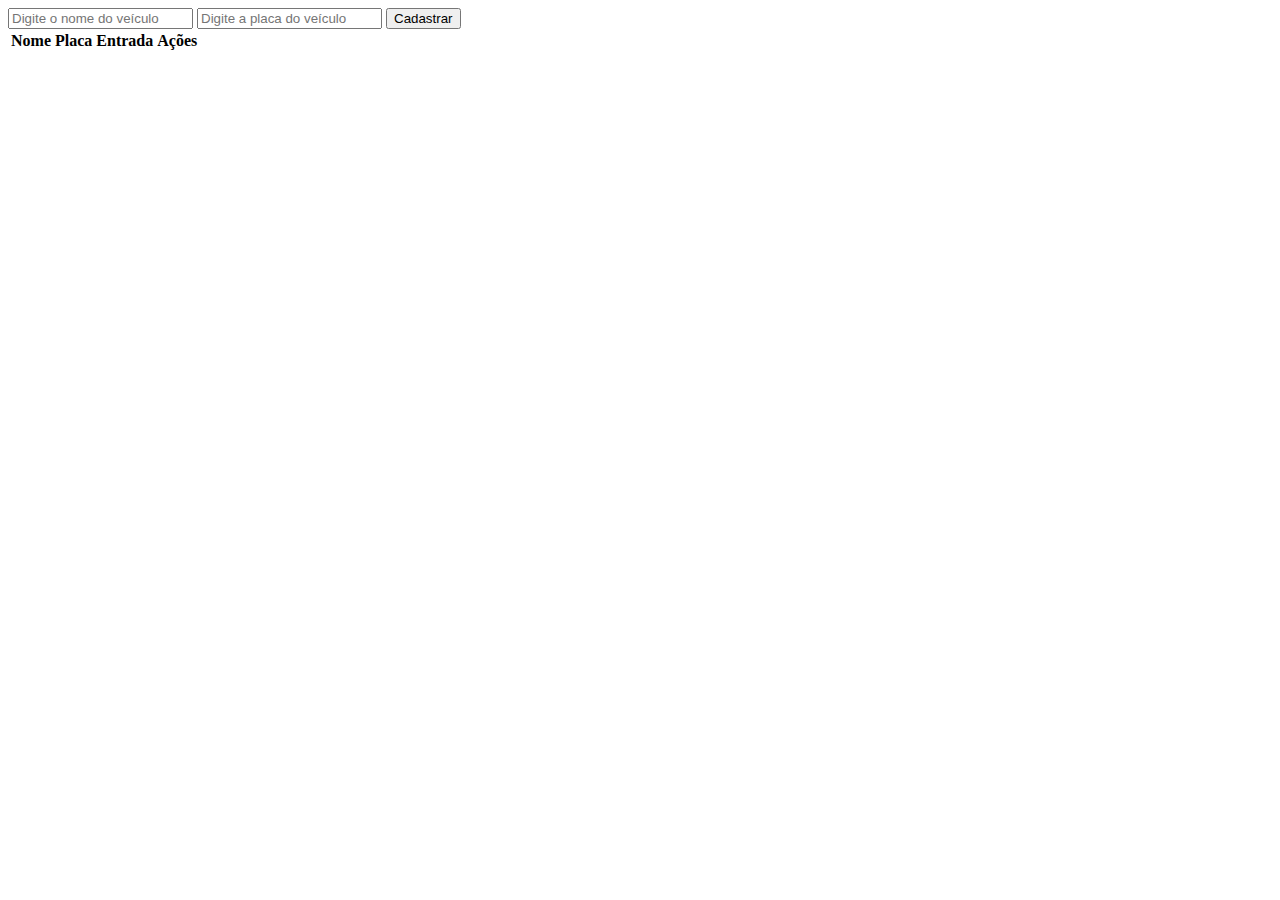
<file: Estacionamento DIO/index.html>
<!DOCTYPE html>
<html lang="en">
<head>
    <meta charset="UTF-8">
    <meta http-equiv="X-UA-Compatible" content="IE=edge">
    <meta name="viewport" content="width=device-width, initial-scale=1.0">
    <title>Estacionamento</title>
    
</head>
<body>
    <input type="text" id="nome" placeholder="Digite o nome do veículo" autocomplete="off">
    <input type="text" id="placa" placeholder="Digite a placa do veículo" autocomplete="off">
    <button id="cadastrar">Cadastrar</button>
    <table>
        <thead>
            <th>Nome</th>
            <th>Placa</th>
            <th>Entrada</th>
            <th>Ações</th>
        </thead>
        <tbody id="patio">

        </tbody>
    </table>
    <script src="script.js"></script>
</body>
</html>
</file>
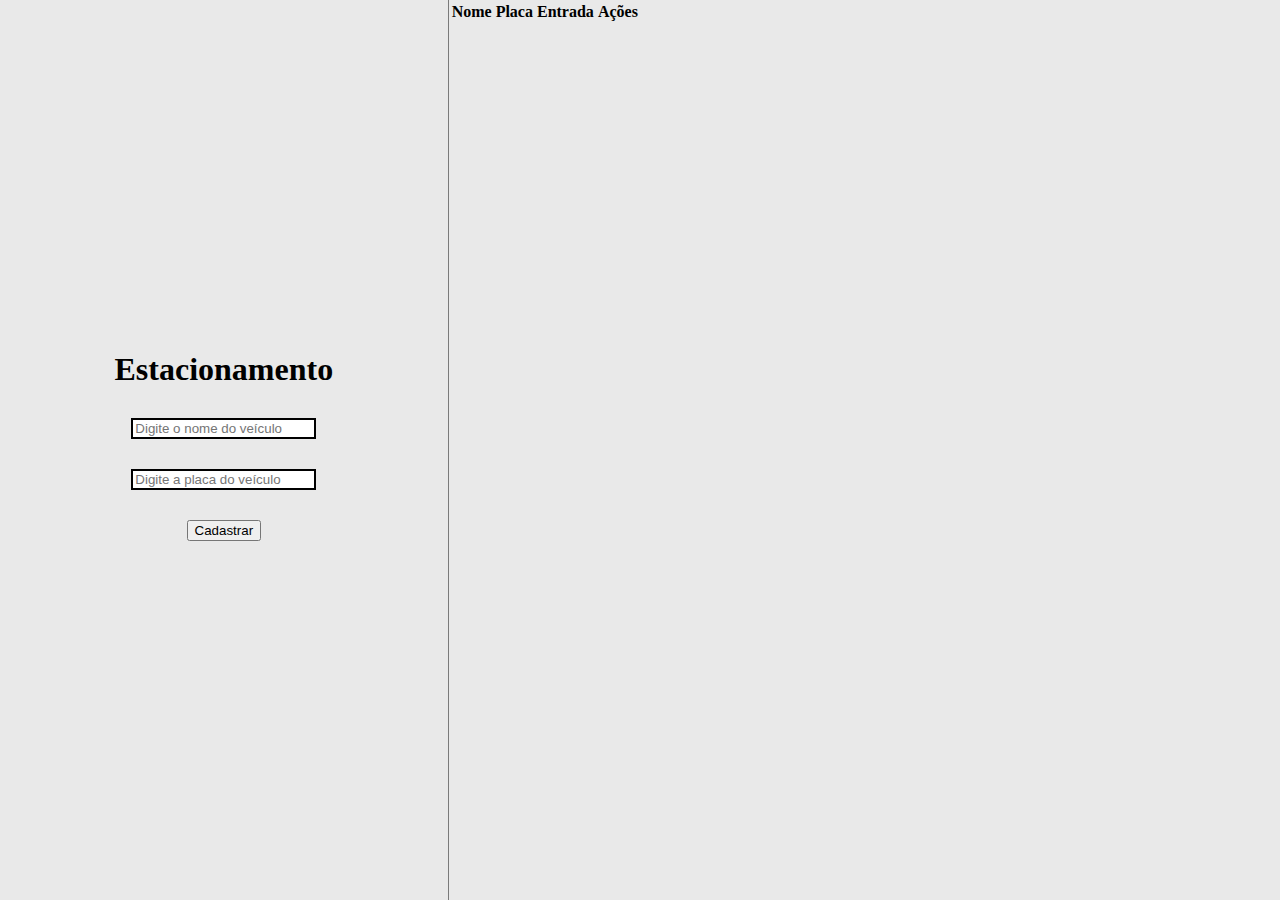
<file: Estacionamento-DIO-Bootstrap/index.html>
<!DOCTYPE html>
<html lang="en">
<head>
    <meta charset="UTF-8">
    <meta http-equiv="X-UA-Compatible" content="IE=edge">
    <meta name="viewport" content="width=device-width, initial-scale=1.0">
    <title>Estacionamento</title>
    <link href="https://cdn.jsdelivr.net/npm/bootstrap@5.1.3/dist/css/bootstrap.min.css" rel="stylesheet" integrity="sha384-1BmE4kWBq78iYhFldvKuhfTAU6auU8tT94WrHftjDbrCEXSU1oBoqyl2QvZ6jIW3" crossorigin="anonymous">
    <link rel="stylesheet" href="style.css">
</head>
<body class="">
    <div id="cadastro">
        <h1 class="el">Estacionamento</h1>
        <input type="text" id="nome" class="el form-control el-b" placeholder="Digite o nome do veículo" autocomplete="off">
        <input type="text" id="placa" class="el form-control el-b" placeholder="Digite a placa do veículo" autocomplete="off">
        <button id="cadastrar " class="el btn btn-dark btn-lg" >Cadastrar</button>
    </div>
   <div id="tabelinha">
        <table class="table tab ">
            <thead>
                <th class="table-dark">Nome</th>
                <th class="table-dark">Placa</th>
                <th class="table-dark">Entrada</th>
                <th class="table-dark">Ações</th>
            </thead>
            <tbody id="patio">

            </tbody>
        </table>
   </div>
    
    <script src="script.js"></script>
</body>
</html>
</file>
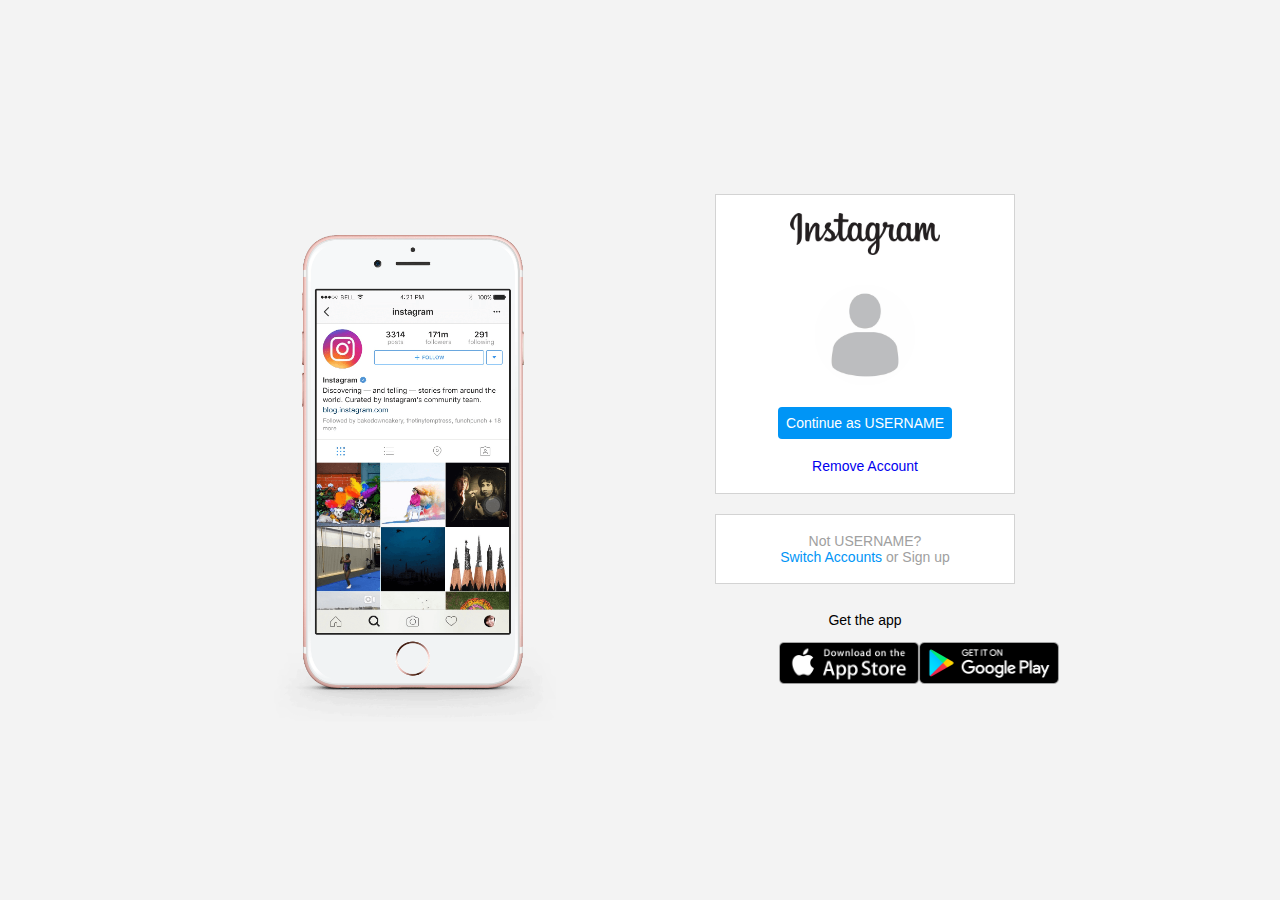
<file: FlexBoxDIO-Instagram/index.html>
<!DOCTYPE html>
<html lang="en">
<head>
    <meta charset="UTF-8">
    <meta http-equiv="X-UA-Compatible" content="IE=edge">
    <meta name="viewport" content="width=device-width, initial-scale=1.0">
    <title>Document</title>
    <link rel="stylesheet" href="style.css">
</head>
<body class="main">
    <section class="body">
        <div class="img">
            <img src="instagram-celular.png" alt="foto instagram-celular" class="imgcel">
        </div>
        <div class="login">
            <div class="principal">
               <p><img src="instagram-logo.png" alt="instagram-logo" class="instalogo"></p>
                <p><img src="perfil.jpg" alt="foto perfil" class="ftPerfil"></p>
                <p><a href="https://www.google.com.br/" class="button">Continue as USERNAME</a></p>
                <p><a href="https://www.google.com.br/" class="logout">Remove Account</a></p>
                
            </div>
            <div class="principal">
                <p>Not USERNAME?</p> 
                <p><a class="link" href="https://www.google.com.br/">Switch Accounts</a> or <a class="link" href="https://www.google.com.br/"></a> Sign up</p>
            </div>
            <footer class="footer">
                <p>Get the app</p>
                <div class="download"><img class="app" src="apple-button.png" alt="apple-button">
                <img class="app"src="googleplay-button.png" alt=""googleplay-button></div>
                
            </footer>
        </div>
    </section>
</body>
</html>
</file>
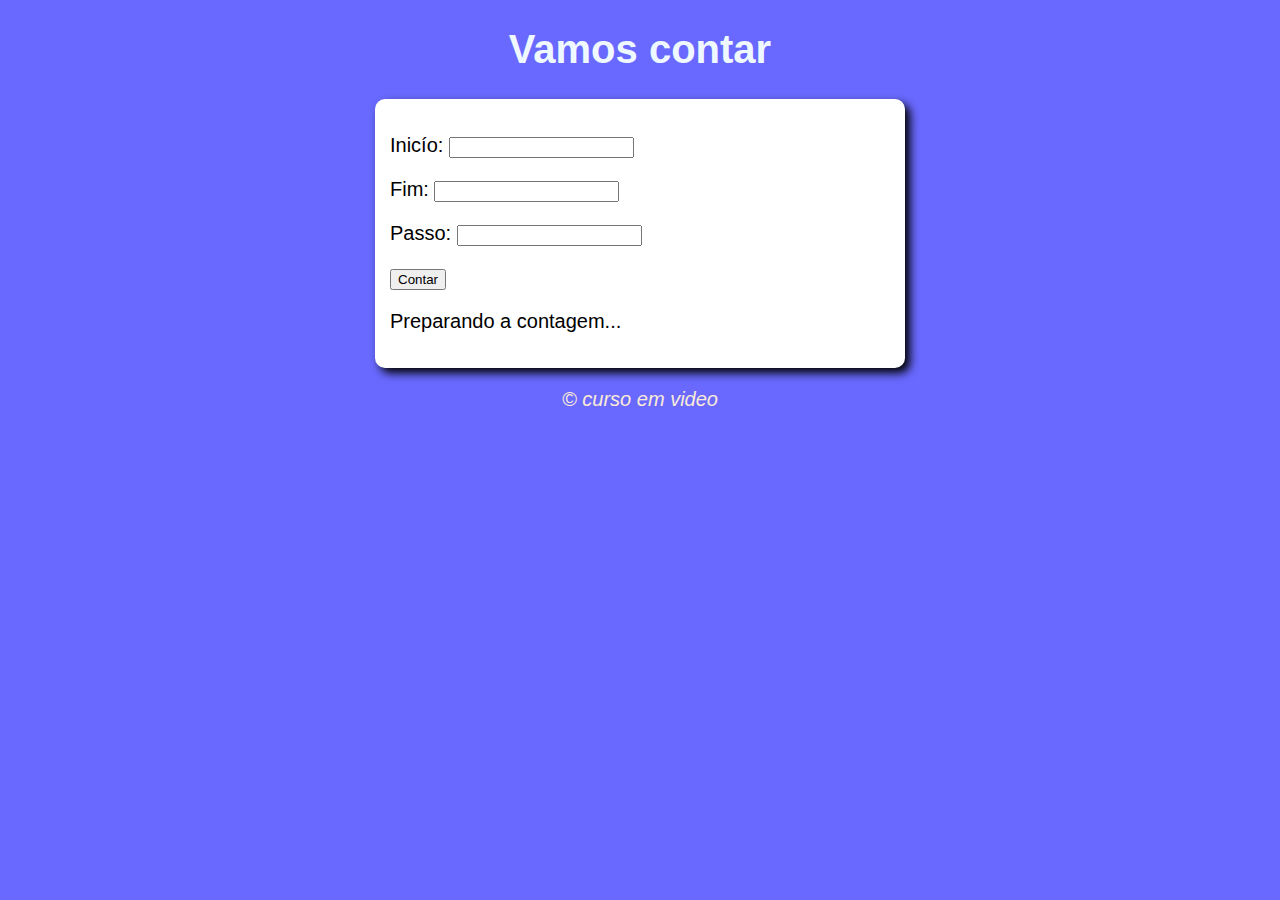
<file: Contador/contador.html>
<!DOCTYPE html>
<html lang="pt-BR">
<head>
    <meta charset="UTF-8">
    <meta http-equiv="X-UA-Compatible" content="IE=edge">
    <meta name="viewport" content="width=device-width, initial-scale=1.0">
    <title>Modelo de exercício</title>
    <link rel="stylesheet" href="style.css">
</head>
<body>
    <header>
        <h1>Vamos contar </h1>
    </header>
    <section>
        <div>
           <p>Inicío: <input type="number" id="início"></p> 
           <p>Fim: <input type="number" id="fim"></p>
           <p>Passo: <input type="number" id="passo"></p>
           <input type="button" value="Contar" onclick="contar()">
        </div>
        <div id="Contando">
            <p>Preparando a contagem...</p>
        </div>
    </section>
    <footer>
        <p>&copy; curso em video</p>
    </footer>
    <script src="script.js"></script>
</body>
</html>
</file>
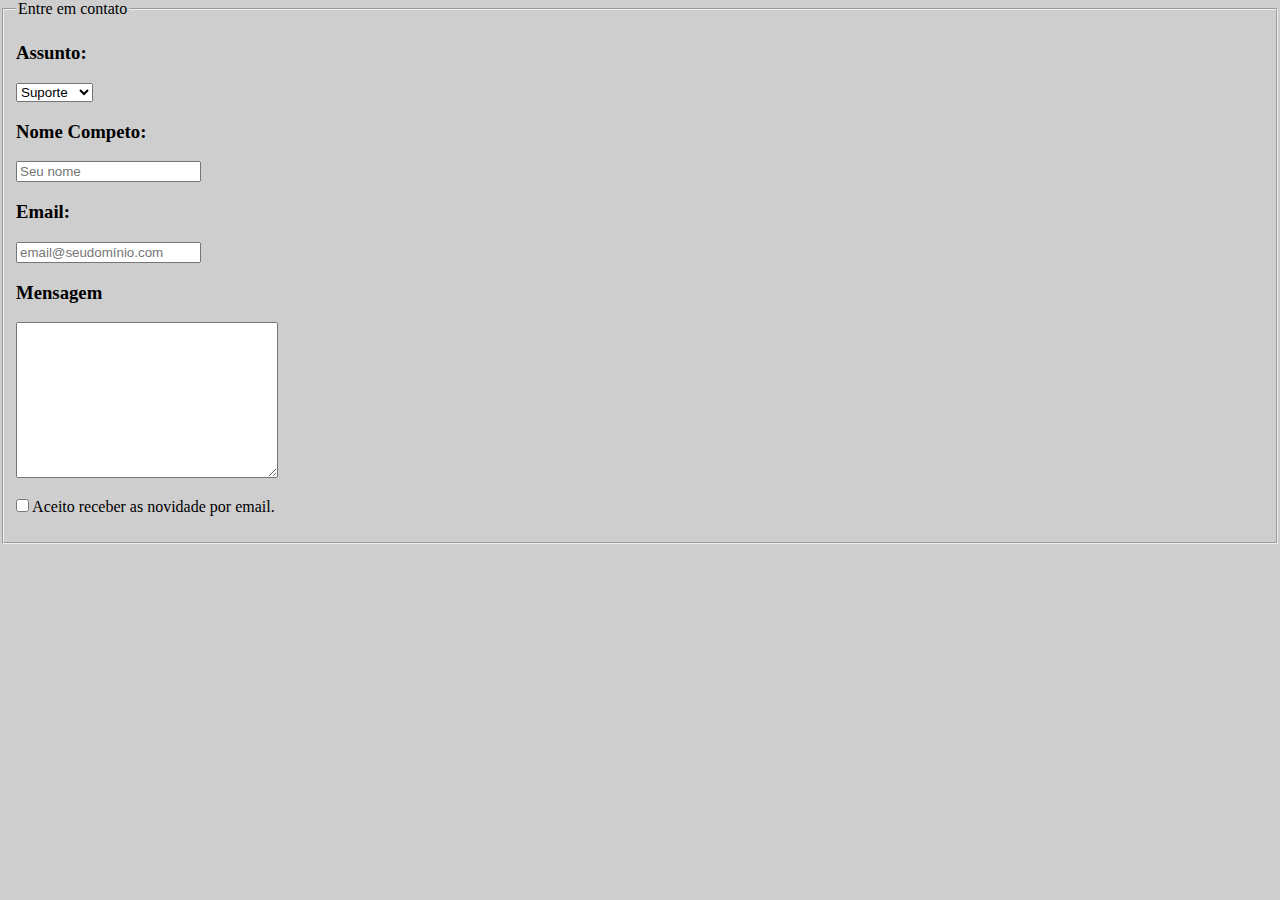
<file: Formulário/Form.html>
<!DOCTYPE html>
<html lang="en">
<head>
    <meta charset="UTF-8">
    <meta http-equiv="X-UA-Compatible" content="IE=edge">
    <meta name="viewport" content="width=device-width, initial-scale=1.0">
    <title>Document</title>
    <style>
        input{
            margin: 0;
            
        }
        body{
            margin: 0px;
        }
        form{
            background-color: rgb(206, 206, 206);
            height: 100vh;
        }
        
    </style>
</head>
<body>
    <form action=""> 
        <fieldset> 
            <legend>Entre em contato</legend>
            <p>
                <h3>Assunto:</h3>
                <select name="Assuntos" id="">
                    <option value="Suporte">Suporte</option>
                    <option value="Finanças">Finanças</option>
                    <option value="Outro">Outro</option>
                </select>
                <h3>
                    Nome Competo:
                 </h3>
                 <input type="text" name="Nome completo" id="nome" placeholder="Seu nome">
                 <h3>
                     Email:
                 </h3>
                 <input type="email" name="Email" id="mail" placeholder="email@seudomínio.com">
                 <h3>
                     Mensagem
                 </h3>
                 <textarea name="mensagem" id="" cols="30" rows="10"></textarea>
                 <p><input type="checkbox" name="" id=""> Aceito receber as novidade por email.</p>
        </fieldset> 
    </form>
       
    
</body>
</html>
</file>
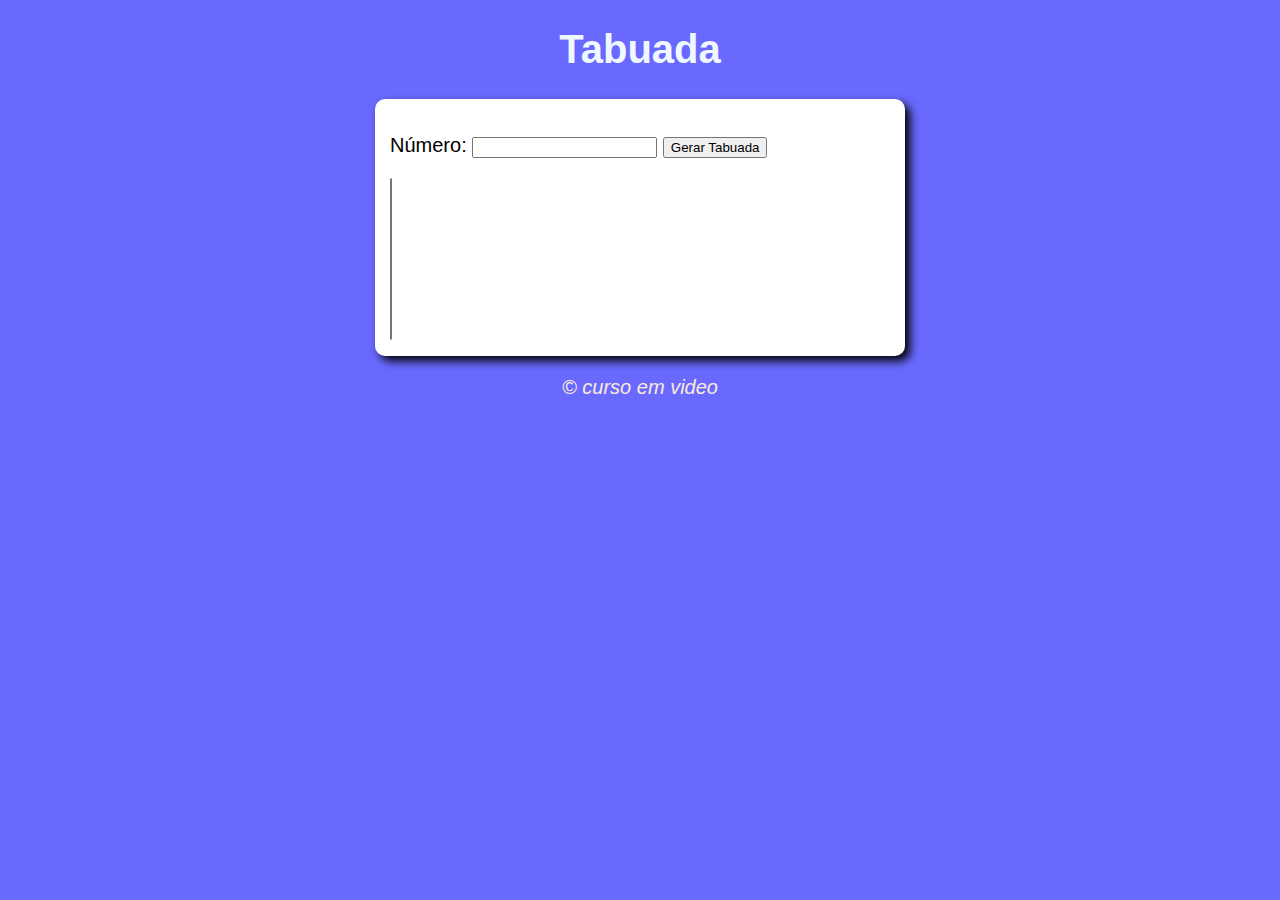
<file: Tabuada/tabuada.html>
<!DOCTYPE html>
<html lang="pt-BR">
<head>
    <meta charset="UTF-8">
    <meta http-equiv="X-UA-Compatible" content="IE=edge">
    <meta name="viewport" content="width=device-width, initial-scale=1.0">
    <title>Modelo de exercício</title>
    <link rel="stylesheet" href="style.css">
</head>
<body>
    <header>
        <h1>Tabuada</h1>
    </header>
    <section>
        <div>
            <p> Número: <input type="number" name="nun" id="nun"> <input type="button" value="Gerar Tabuada" onclick="gerar()"></p>
        </div>
        <div>
            <select name="trem" id="caixa" size="10">
            </select>   
        </div>
    </section>
    <footer>
        <p>&copy; curso em video</p>
    </footer>
    <script src="script.js"></script>
</body>
</html>
</file>
<file: Estacionamento-DIO-Bootstrap/style.css>
body{
    display: flex;
    margin: 0;
    background-color: rgb(233, 233, 233);

}
#cadastro{
    display: flex;
    align-items: center;
    justify-content: center;
    flex-direction: column;
    height: 100vh;
    width: 35vw;
    border-right: 1px solid rgb(122, 122, 122);
}

#tabelinha{
    width: 65vw;
    height: 100vh;
    
}

.el {
    margin-bottom: 30px;
  
}

.tab{
    background-color: rgb(233, 233, 233);
}

.el-b{
    border: 2px solid black;
}
</file>
<file: FlexBoxDIO-Instagram/style.css>
*{
    padding: 0;
    margin:0;
    box-sizing: border-box;
    text-decoration: none;
    font-size: 14px;
    font-family: sans-serif;

}

.img{
    display: flex;
    align-items: center;
    justify-content: center;
    width: 50%;
}

.imgcel {
    height: 550px;
}
.body{
    display: flex;
    flex-direction: row;
    align-items: center;
    justify-content: center;
    width: 60%;
    min-width: 100vh;
}
.main{
    display: flex;
    width: 100%;
    min-height: 100vh;
    background-color: rgb(243, 243, 243);
    justify-content: center;
    
}

.principal{
   
    max-width: 300px;
    display: flex;
    flex-direction: column;
    align-items: center;
    justify-content: space-between;
    background-color: white;
    width: 100%;
    padding: 1.3rem 0;
    border: 1px solid lightgray;
    margin: 10px;
}

.ftPerfil{
    border-radius: 50%;
    max-width: 100px;
    overflow: hidden;
}

.footer{
    max-width: 200px;
    display: flex;
    flex-direction: column;
    align-items: center;
    justify-content: center;
    width: 100%;
    padding: 1.3rem 0;
}

.login{
    display: flex;
    align-items: center;
    justify-content: space-around;
    flex-direction: column;
    width: 50%;
    min-height: 34rem;
}

.principal:nth-child(1){
    min-width: 19rem;
    height: 300px;

}
 .instalogo{
     height: 3rem;
     margin: 0px;
 }
.button{
    background-color: #0095f6;
    color: white;
    padding: 8px;
    border-radius: 4px;
    margin: 1px;
}

.principal:nth-child(2){
    color: rgb(160,160,160);
}

.link{
    color: #0095f6;
}

.download{
    display: flex;
    width: 100%;
    justify-content: space-evenly;
    align-items: center;
    padding: 1rem;

}
.app{
    height: 3rem;
    width: 10rem;
    background-size: cover;
}

@media (max-width:1024px){
    .body{
        width: 90%
    }
}
@media (max-width:650px){
    .body{
        width: 90%;
    }
    .img{
        display: none;
    }
    .login{
        width: 100%;
    }
}
</file>
<file: Contador/style.css>
body{
    background: rgb(105, 105, 255);
    font: normal 15pt arial;
}
header{
    text-align: center;
    color: aliceblue;
    
}
section{
    background: white;
    border-radius: 10px;
    padding: 15px;
    width: 500px;
    margin: auto;
    box-shadow: 5px 5px 10px black;
}
footer{
    font-style: italic;
    text-align: center;
    color: antiquewhite;
}
</file>
<file: Tabuada/style.css>
body{
    background: rgb(105, 105, 255);
    font: normal 15pt arial;
}
header{
    text-align: center;
    color: aliceblue;
    
}
section{
    background: white;
    border-radius: 10px;
    padding: 15px;
    width: 500px;
    margin: auto;
    box-shadow: 5px 5px 10px black;
}
footer{
    font-style: italic;
    text-align: center;
    color: antiquewhite;
}
</file>
